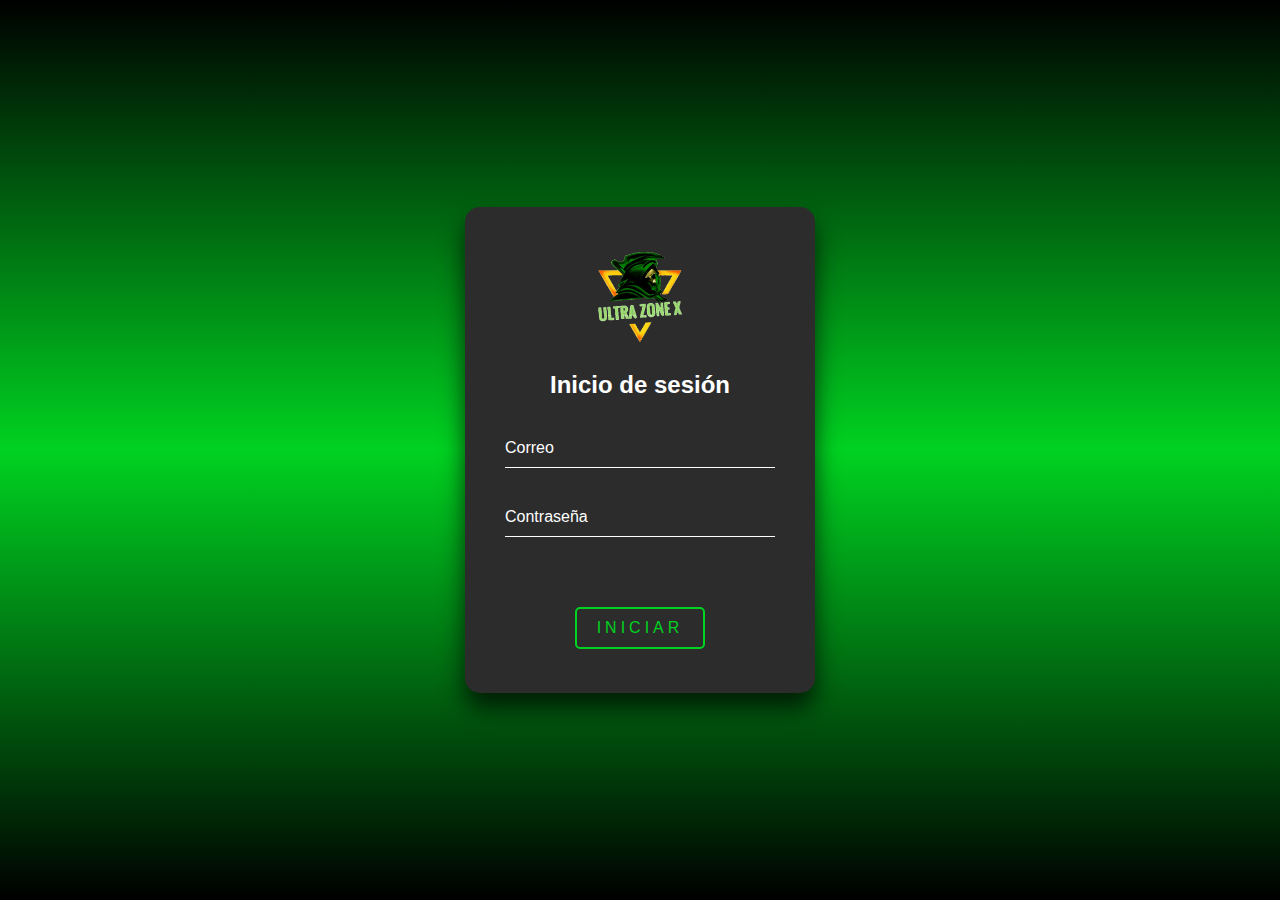
<file: index.html>
<!DOCTYPE html>
<html lang="es">

<head>
    <meta charset="UTF-8">
    <meta http-equiv="X-UA-Compatible" content="IE=edge">
    <meta name="viewport" content="width=device-width, initial-scale=1.0, maximum-scale=1.0, user-scalable=0">
    <title>Iniciar Datos</title>
    <link rel="stylesheet" href="styles.css">
</head>

<body>
    <div class="contenedor">
        <img src="logos/uzxanimationfinal.gif" alt="Logo T1" class="logo">
        <h2>Inicio de sesión</h2>
        <form id="login-form" action="">
            <div class="usuario">
                <input type="text" id="correo" required>
                <label>Correo</label>
            </div>

            <div class="usuario">
                <input type="password" id="contrasena" required>
                <label>Contraseña</label>
            </div>

            <a href="#" class="boton" onclick="iniciarSesion(event)">
                <span></span>
                <span></span>
                <span></span>
                <span></span>
                Iniciar
            </a>
        </form>
    </div>

    <!-- Ventana modal para el mensaje de error -->
    <div id="modal" class="modal">
        <div class="modal-contenido">
            <h2>Error</h2>
            <p>La contraseña es incorrecta.</p>
            <button onclick="ocultarError()">OK</button>
        </div>
    </div>

    <script>
        async function iniciarSesion(event) {
            event.preventDefault(); // Prevenir el envío del formulario

            const correo = document.getElementById('correo').value;
            const contrasena = document.getElementById('contrasena').value;

            // Obtener datos desde config.json
            const response = await fetch('config.json');
            const data = await response.json();

            const usuarioCorrecto = data.usuario;
            const contrasenaCorrecta = data.contrasena;
            const versionActual = data.version;

            if (correo === usuarioCorrecto && contrasena === contrasenaCorrecta) {
                localStorage.setItem('auth', 'true');
                localStorage.setItem('version', versionActual);
                window.location.href = 'system.html';
            } else {
                mostrarError(); // Mostrar la ventana modal de error
            }
        }

        function mostrarError() {
            document.getElementById('modal').style.display = 'block';
        }

        function ocultarError() {
            document.getElementById('modal').style.display = 'none';
        }
    </script>
    <script>
        document.addEventListener('contextmenu', event => event.preventDefault());
        document.addEventListener('keydown', event => {
            if (event.ctrlKey && (event.key === 'u' || event.key === 's' || event.key === 'i')) {
                event.preventDefault();
            }
        }); 
    </script>
</body>

</html>
</file>
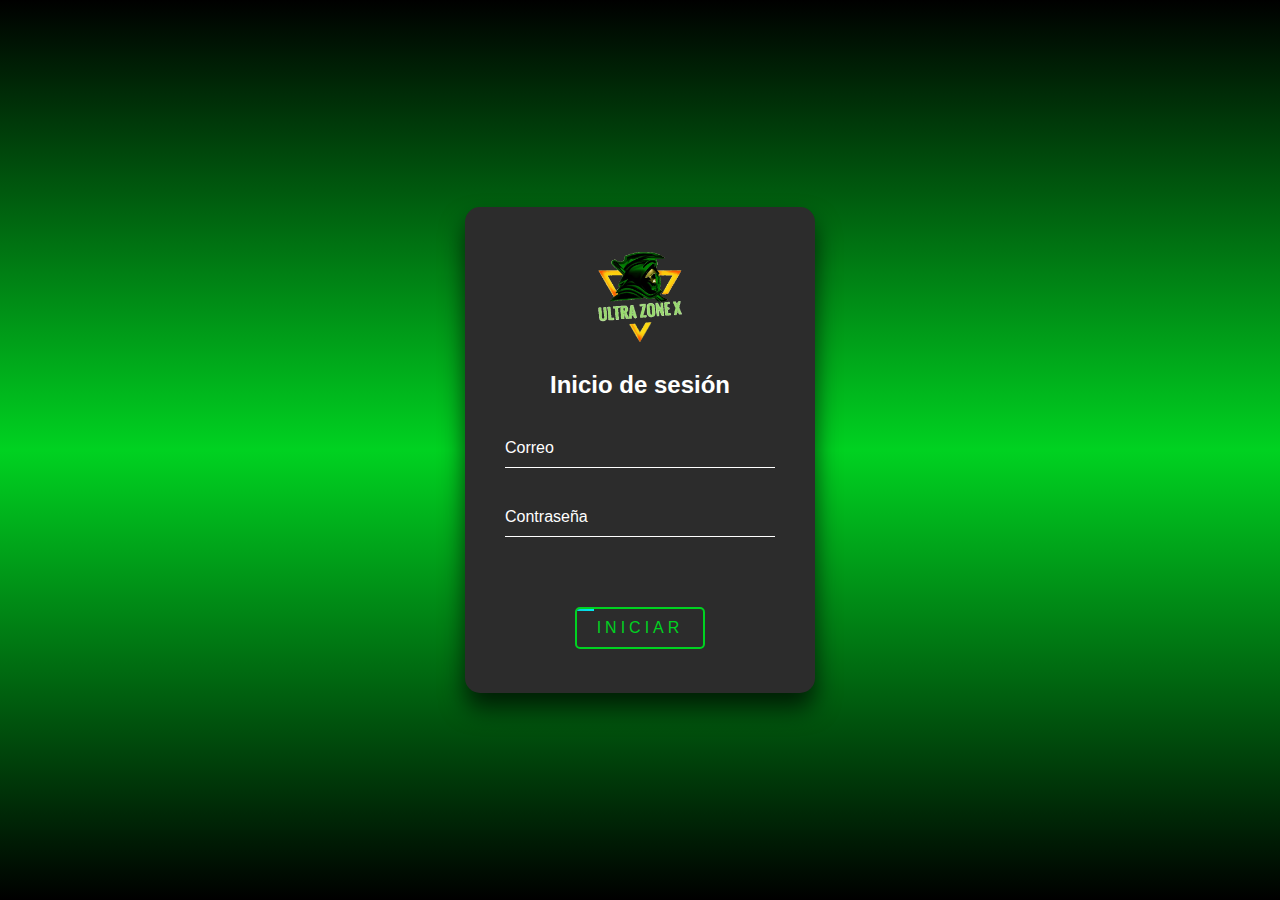
<file: system.html>
<!DOCTYPE html>
<html lang="es">

<head>
    <meta charset="UTF-8">
    <meta name="viewport" content="width=device-width, initial-scale=1.0, maximum-scale=1.0, user-scalable=0">
    <title>CalTop Soft / Tabla / UZX</title>
    <link href="https://fonts.googleapis.com/css2?family=Montserrat:wght@400;700&display=swap" rel="stylesheet">
    <link rel="stylesheet" href="stylesystems.css">
</head>

<body>
    <style>
                /* PRINCIPIO RUEDA DE CARGA */
        #spinner {
        position: fixed;
        top: 0;
        left: 0;
        width: 100%;
        height: 100%;
        background: rgba(0, 0, 0, 0.7);
        display: flex;
        flex-direction: column;
        align-items: center;
        justify-content: center;
        color: white;
        font-size: 1.2em;
        z-index: 1002;
    }

    .loader {
        border: 8px solid #f3f3f3;
        border-top: 8px solid #00d221; /*COLOR DE RUEDA*/
        border-radius: 50%;
        width: 60px;
        height: 60px;
        animation: spin 1s linear infinite;
    }

    @keyframes spin {
        0% { transform: rotate(0deg); }
        100% { transform: rotate(360deg); }
    }
    /* FINAL RUEDA DE CARGA */
        body {
            font-family: 'Arial', sans-serif;
            background-color: #000000;
            color: white;
            margin: 0;
            padding: 2px;
            display: flex;
            flex-direction: column;
            align-items: center;
            overflow-x: hidden;
            height: 100vh; /* Ajuste para evitar deslizamiento extra */
        }
        .listname{
            font-size: 17px;
            margin-top: 7px;
            margin-left: 2px;
        }
        .sidebar {
            position: fixed;
            top: 0;
            left: -350px; /* Ocultar inicialmente */
            width: 240px; /* Ancho de la barra */
            height: 100vh; /* Altura completa sin afectar la web */
            background-color: #2c2c2c; /* Color de fondo */
            transition: left 0.3s ease; /* Animación */
            z-index: 1000; /* Asegurarse de que esté por encima */
            padding: 15px;
            box-shadow: 2px 0 5px rgba(0, 0, 0, 0.5);
            overflow-y: auto; /* Desplazamiento exclusivo dentro de la barra */
        }

        #toggleButton {
            position: fixed;
            box-shadow: none;
            top: 2px;
            left: 3px;
            width: 50px;
            font-size: 45px; /* Ajusta el tamaño del texto aquí */
            padding: 0; /* Elimina el padding para evitar espacio extra */
            cursor: pointer;
            z-index: 1001; /* Asegurarse de que el botón esté por encima */
            background: none; /* Quitar el color de fondo */
            border: none; /* Quitar el borde */
            color: #00ff99; /* Mantén el color que deseas */

        }

        #toggleButton.hidden {
            display: none; /* Ocultar el botón cuando se añade la clase "hidden" */
        }

        .closeButton {
            background: transparent;
            box-shadow: none;
            margin-top: 2px;
            text-align: center;
            width: 50px;
            height: 40px;
            color: #FF0000;
            backgraund-color: black;
            font-size: 25px;
            cursor: pointer;
            position: absolute;
            top: 10px;
            right: 15px;
            line-height: 12px;
        }
        #searchContainer {
            margin: 10px 0;
            width: 100%;
            display: flex;
            justify-content: center;
        }

        #searchInput {
            width: 600px;
            height: ;
            padding: 10px;
            font-size: 14px;
            border: 1px solid #00ff99;
            box-shadow: #00ff99;
            border-radius: 8px;
            outline: none;
            transition: box-shadow 0.1s ease;
        }

        #searchInput:focus {
            box-shadow: 0 0 5px #00ff99;
            border-color: #00ff99;
        }
        #nameList {
            display: flex;
            margin-left: -2px;
            padding: 0px 1px;
            flex-wrap: wrap; /* Nombres crecen de izquierda a derecha */
        }

        .name-item {
            display: flex;
            justify-content: space-between;
            align-items: center;
            font-size: 13px;
            padding: 10px;
            margin-bottom: 1px;
            background-color: #1c1c1c; /* Fondo de cada nombre */
            border-radius: 5px;
            width: calc(100% - 0px); /* Ajustar para hacer más anchos los elementos */
            min-width: 220px; /* Tamaño mínimo de cada item */
            height: 15px; /* Establecer altura para evitar nombres altos */
        }

        .copyButton {
            background: #1c1c1c;
            color: #00ff99;
            border: none;
            box-shadow: none;
            left: 5px;
            padding: 1px 5px;
            cursor: pointer;
        }

        .copyButton:hover {
            background: #00ff99;
            color: #1c1c1c;
        }

        .sidebar.open {
            left: 0; /* Mostrar la barra lateral */
        }
    </style>

    <!-- Botón para mostrar la barra lateral -->
    <button id="toggleButton">=</button>
    <br>
    <br>
    <!-- Logo -->
    <img class="lg" src="logos/uzxanimationfinal.gif" alt="Logo">
    <div>
        <label for="numEquipos">Cantidad de equipos (1-15):</label>
        <input type="number" id="numEquipos" min="1" max="15" value="1">
        <button id="iniciarButton">Iniciar</button>
    </div>
    <br>
    <div id="equiposForm" class="equipos-container"></div>
    <br>
    <button id="resultadosButton" disabled>Generar Resultados</button>
    <br>
    <button id="imagenButton" disabled>Descargar Imagen</button>
    <br>
    <!-- Ventana de carga -->
    <div id="spinner" style="display: none;">
        <div class="loader"></div>
        <p>Procesando...</p>
    </div>
    <div class="container"></div>

    <!-- Barra lateral -->
    <div id="sidebar" class="sidebar">
        <button class="closeButton" id="closeButton">&times;</button>
        <h3 class="listname">Lista de Nombres</h3>
        <div id="searchContainer">
            <input type="text" id="searchInput" placeholder="Buscar equipo..." />
        </div>
        <div id="nameList"></div>
    </div>

    <script src="software.js"></script>
    <script>
        // Verificar si el usuario está autenticado y si la versión es la correcta
        window.onload = function() {
            const isAuthenticated = localStorage.getItem('auth');
            const versionLocal = localStorage.getItem('version');

            // Simulando la versión actual del servidor
            const versionActual = '1.0'; // Esta versión debe actualizarse cuando cambies usuario/contraseña en el servidor

            if (isAuthenticated !== 'true' || versionLocal !== versionActual) {
                // Si no está autenticado o la versión es diferente, redirigir al inicio de sesión
                localStorage.removeItem('auth'); // Limpiar el estado de autenticación
                window.location.href = 'index.html';
                return;
            }

            // Lógica para generar dinámicamente los nombres desde logosPath
            const nameList = document.getElementById('nameList');
            for (const equipo in logosPath) {
                if (logosPath.hasOwnProperty(equipo)) {
                    // Crear un contenedor para cada equipo
                    const nameItem = document.createElement('div');
                    nameItem.classList.add('name-item');
                    
                    // Crear el botón de copiar
                    const copyButton = document.createElement('button');
                    copyButton.classList.add('copyButton');
                    copyButton.textContent = 'Copiar';
                    copyButton.dataset.name = equipo;

                    // Añadir el evento para copiar al portapapeles
                    copyButton.addEventListener('click', function() {
                        const name = this.dataset.name;
                        navigator.clipboard.writeText(name).then(() => {
                            alert(`${name} copiado al portapapeles!`);
                        });
                    });

                    // Añadir el nombre del equipo y el botón a la lista
                    nameItem.textContent = equipo;
                    nameItem.appendChild(copyButton);
                    nameList.appendChild(nameItem);
                }
            }

        // Lógica para la barra lateral
        document.getElementById('toggleButton').addEventListener('click', function() {
            const sidebar = document.getElementById('sidebar');
            sidebar.classList.toggle('open');
            
            // Ocultar el botón "=" cuando la barra esté abierta
            if (sidebar.classList.contains('open')) {
                this.classList.add('hidden');
            }
        });

        document.getElementById('closeButton').addEventListener('click', function() {
            const sidebar = document.getElementById('sidebar');
            sidebar.classList.remove('open');
            
            // Mostrar el botón "=" cuando la barra se cierre
            document.getElementById('toggleButton').classList.remove('hidden');
        });

        document.getElementById('searchInput').addEventListener('input', function () {
            const searchValue = this.value.toLowerCase();
            const nameItems = document.querySelectorAll('.name-item');
        
            nameItems.forEach(item => {
                const name = item.textContent.toLowerCase();
                if (name.includes(searchValue)) {
                    item.style.display = 'flex'; // Mostrar si coincide
                } else {
                    item.style.display = 'none'; // Ocultar si no coincide
                }
            });
        });
        
        // Desplazar al nombre al hacer clic
        document.getElementById('nameList').addEventListener('click', function (event) {
            if (event.target.classList.contains('name-item')) {
                const name = event.target.textContent.trim();
                navigator.clipboard.writeText(name).then(() => {
                    alert(`${name} copiado al portapapeles!`);
                });
                event.target.scrollIntoView({ behavior: 'smooth', block: 'center' });
            }
        });
            
        document.addEventListener('click', function(event) {
        const sidebar = document.getElementById('sidebar');
        const toggleButton = document.getElementById('toggleButton');

        // Verifica si el clic fue fuera de la barra y del botón
        if (sidebar.classList.contains('open') && !sidebar.contains(event.target) && !toggleButton.contains(event.target)) {
            sidebar.classList.remove('open'); // Cerrar la barra
            toggleButton.classList.remove('hidden'); // Mostrar el botón de abrir
        }
    });

};
    </script>
    <script>
        document.addEventListener('contextmenu', event => event.preventDefault());
        document.addEventListener('keydown', event => {
            if (event.ctrlKey && (event.key === 'u' || event.key === 's' || event.key === 'i')) {
                event.preventDefault();
            }
        }); 
    </script>
</body>

</html>
</file>
<file: styles.css>
html {
    height: 100%;
}

body {
    margin: 0;
    padding: 0;
    font-family: sans-serif;
    background: linear-gradient(#000000, #00d221, #000000);
    overflow: hidden; /* Evitar el zoom en móviles */
}

.contenedor {
    position: absolute;
    top: 50%;
    left: 50%;
    width: 350px;
    padding: 40px;
    transform: translate(-50%, -50%);
    background: #2c2c2c; /* Fondo más oscuro */
    box-sizing: border-box;
    box-shadow: 0 15px 25px rgba(0, 0, 0, 0.7);
    border-radius: 15px;
    text-align: center; /* Centrar texto e imagen */
}

.contenedor .logo {
    width: 100px; /* Ajusta el tamaño del logo */
    margin-bottom: 20px; /* Espacio debajo del logo */
}

.contenedor h2 {
    margin: 0 0 30px;
    padding: 0;
    color: #fff;
}

.contenedor .usuario {
    position: relative;
}

.contenedor .usuario input {
  width: 100%;
  padding: 10px 0;
  font-size: 16px;
  color: #fff;
  margin-bottom: 30px;
  border: none;
  border-bottom: 1px solid #fff;
  outline: none;
  background: transparent;
  user-select: none;  /* Prevent text selection */
}

.contenedor .usuario label {
    position: absolute;
    top: 0;
    left: 0;
    padding: 10px 0;
    font-size: 16px;
    color: #fff;
    pointer-events: none;
    transition: .5s;
}

.contenedor .usuario input:focus ~ label,
.contenedor .usuario input:valid ~ label {
    top: -20px;
    left: 0;
    color: #00d221; /* Color rojo */
    font-size: 12px;
}

.contenedor .boton {
    position: relative;
    display: inline-block;
    padding: 10px 20px;
    color: #00d221; /* Color rojo */
    font-size: 16px;
    text-decoration: none;
    text-transform: uppercase;
    overflow: hidden;
    transition: .5s;
    margin-top: 40px;
    letter-spacing: 4px;
    border: 2px solid #00d221; /* Borde rojo */
    border-radius: 5px;
}

.contenedor .boton:hover {
    background: transparent;
    color: #fff; /* Texto blanco al hacer hover */
}

.contenedor .boton span {
    position: absolute;
    display: block;
}

.contenedor .boton span:nth-child(1) {
    top: 0;
    left: -100%;
    width: 100%;
    height: 2px;
    background: linear-gradient(90deg, transparent, #03e9f4); /* Rojo */
    animation: btn-anim1 1s linear infinite;
}

@keyframes btn-anim1 {
    0% {
        left: -100%;
    }

    50%,
    100% {
        left: 100%;
    }
}

.contenedor .boton span:nth-child(2) {
    top: -100%;
    right: 0;
    width: 2px;
    height: 100%;
    background: linear-gradient(180deg, transparent, #03e9f4);
    animation: btn-anim2 1s linear infinite;
    animation-delay: .25s;
}

@keyframes btn-anim2 {
    0% {
        top: -100%;
    }

    50%,
    100% {
        top: 100%;
    }
}

.contenedor .boton span:nth-child(3) {
    right: -100%;
    bottom: 0;
    width: 100%;
    height: 2px;
    background: linear-gradient(270deg, transparent, #03e9f4);
    animation: btn-anim3 1s linear infinite;
    animation-delay: .5s;
}

@keyframes btn-anim3 {
    0% {
        right: -100%;
    }

    50%,
    100% {
        right: 100%;
    }
}

.contenedor .boton span:nth-child(4) {
    bottom: -100%;
    left: 0;
    width: 2px;
    height: 100%;
    background: linear-gradient(270deg, transparent, #03e9f4);
    animation: btn-anim4 1s linear infinite;
    animation-delay: .75s;
}

@keyframes btn-anim4 {
    0% {
        bottom: -100%;
    }

    50%,
    100% {
        bottom: 100%;
    }
}

/* Estilos para la ventana modal */
.modal {
    display: none; /* Ocultar inicialmente */
    position: fixed;
    z-index: 1;
    left: 0;
    top: 0;
    width: 100%;
    height: 100%;
    overflow: auto;
    background-color: rgba(0, 0, 0, 0.8); /* Fondo semitransparente */
    animation: fadeIn 0.5s; /* Efecto de aparición */
}

@keyframes fadeIn {
    from {
        opacity: 0;
    }

    to {
        opacity: 1;
    }
}

.modal-contenido {
    background-color: #2c2c2c;
    margin: 15% auto;
    padding: 20px;
    border: 1px solid #888;
    width: 300px;
    text-align: center;
    border-radius: 10px;
    box-shadow: 0 5px 15px rgba(0, 0, 0, 0.5);
    animation: slideIn 0.5s; /* Efecto de entrada */
}

@keyframes slideIn {
    from {
        transform: translateY(-30px);
        opacity: 0;
    }

    to {
        transform: translateY(0);
        opacity: 1;
    }
}

.modal-contenido h2 {
    color: #00d221; /* Color rojo */
    margin-bottom: 10px; /* Espacio debajo del título */
}

.modal-contenido p {
    color: #fff; /* Texto blanco */
    margin-bottom: 20px; /* Espacio debajo del mensaje */
}

.modal-contenido button {
    padding: 10px 20px;
    background-color: #00d221; /* Color rojo */
    border: none;
    border-radius: 5px;
    color: white;
    cursor: pointer;
    transition: background-color 0.3s, transform 0.3s;
}
input:-webkit-autofill {
    -webkit-box-shadow: 0 0 0 30px #2c2c2c inset !important; /* Color de fondo */
    -webkit-text-fill-color: #fff !important; /* Color del texto */
    
}

.modal-contenido button:hover {
    background-color: #d52e3a; /* Color rojo más oscuro */
    transform: scale(1.05); /* Efecto de aumento al pasar el mouse */
}
</file>
<file: stylesystems.css>
/* Estilo para la página */
body {
    font-family: 'Arial', sans-serif;
    background-color: #000000;
    color: white;
    margin: 0;
    padding: 2px;
    display: flex;
    flex-direction: column;
    align-items: center;
    transition: background-color 0.3s ease;
    overflow-x: hidden; /* Prevenir el desbordamiento horizontal */
}
#resultadosButton, #imagenButton {
    min-height: 50px; /* Ajusta la altura mínima como desees */
    width: 155px; /* Establecer un ancho fijo para los botones */
    font-size: 13px; /* Ajusta el tamaño de la fuente */
    color: #00ff99; /* Color del texto brillante */
    padding: 6px 7px; /* Espaciado interno */
    border: 2px solid #00d221;
    border-radius: 15px;
    background: #1c1c1c; /* Color de fondo oscuro */
    cursor: pointer; /* Cambia el cursor al pasar por encima */
    transition: all 0.4s ease; /* Transición suave */
    font-weight: bold; /* Texto en negrita */
    position: relative; /* Para el efecto de animación */
    overflow: hidden; /* Para que la animación no salga del botón */
    box-shadow: 0 5px 15px rgba(0, 255, 153, 0.4); /* Sombra del botón */
}
#resultadosButton:hover, #imagenButton:hover { 
    transform: translateY(2px); /* Baja el botón al hacer clic */
    box-shadow: 0 2px 10px rgba(0, 0, 0, 0.3); /* Sombra más pequeña al hacer clic */
    background: #00ff99; /* Color de fondo al pasar el mouse */
    color: #1c1c1c; /* Cambiar el color del texto */
    transform: translateY(-4px); /* Eleva el botón al pasar el mouse */
    box-shadow: 0 10px 30px rgba(0, 255, 153, 0.7); /* Sombra más intensa */
}
.lg{
    width: 90px;
}

#nameList {
    padding: 20px; /* Espaciado interno */
    overflow-y: auto; /* Desplazamiento vertical */
     /* Altura restante menos el botón */
}

.name-item {
    display: flex;
    justify-content: space-between; /* Espaciado entre nombre y botón */
    margin: 10px 0; /* Espaciado entre los elementos */
    padding: 10px;
    background-color: #2c2c2c; /* Fondo de cada nombre */
    border-radius: 5px;
}

.copyButton {
    background: #1c1c1c;
    color: #00ff99;
    border: 2px solid #00d221;
    border-radius: 5px;
    padding: 5px 10px;
    cursor: pointer;
}

.copyButton:hover {
    background: #00ff99;
    color: #1c1c1c;
}

@media (max-width: 400px) {
    .name-item {
        font-size: 12px; /* Tamaño de fuente más pequeño en móviles */
    }

    #toggleButton {
        font-size: 14px; /* Tamaño de fuente para el botón en móviles */
    }
}

/* Contenedor de equipos */
.equipos-container {
    display: grid;
    grid-template-columns: repeat(auto-fill, minmax(120px, 1fr)); /* Columnas flexibles */
    gap: 7px;
    font-size: 9px;
    width: 100%; /* Usar todo el ancho disponible */
    max-width: 393px; /* Tamaño máximo del contenedor */
    margin: 0 auto; /* Centrar el contenedor */
    box-sizing: border-box; /* Incluye padding y border en el tamaño del contenedor */
    justify-items: center; /* Centrar elementos en el eje horizontal */
    align-items: center; /* Centrar elementos en el eje vertical */
}

.nombre-equipo {
    width: 90px; /* Ajustar el tamaño del input del nombre del equipo */
}

/* Estilo para cada equipo */
.equipo {
    box-shadow: 0 5px 15px rgba(4, 164, 172, 0.6); /* Sombra del botón */
    background-color: #191717;
    border: 2px solid #00d221;
    border-radius: 10px;
    padding: 7px;
    transition: transform 0.2s;
    box-sizing: border-box;
    display: inline-block; /* Cambiado a inline-block */
    margin: 5px; /* Agregar margen para espaciar los equipos */
}

/* Contenedor para los inputs de cada equipo */
.inputs-container {
    display: flex;
    flex-wrap: wrap;
    justify-content: center; /* Centra horizontalmente los inputs */
    align-items: center; /* Alinea verticalmente los inputs */
}

/* Estilos para inputs */
input {
    margin: 3px;
    padding: 2px;
    border-radius: 5px;
    border: 1px solid #00d221;
    background-color: #363637;
    color: white;
    width: 30px; /* Ajusta el ancho según sea necesario */
    text-align: center; /* Centrar el contenido dentro del input */
    line-height: 18px; /* Ajustar el espacio vertical del texto */
    font-size: 1em; /* Asegúrate de que el texto se ajuste bien */
}

/* Ocultar los spinners en inputs de tipo number */
input[type=number]::-webkit-inner-spin-button,
input[type=number]::-webkit-outer-spin-button {
    -webkit-appearance: none;
    margin: 0;
}

/* Para Firefox */
input[type=number] {
    -moz-appearance: textfield; /* Cambia a estilo de campo de texto */
}

/* Botones */
button {
    background: #1c1c1c; /* Color de fondo oscuro */
    color: #00ff99; /* Color del texto brillante */
    padding: 12px 10px; /* Espaciado interno */
    border: 2px solid #00d221; /* Borde brillante */
    border-radius: 10px; /* Bordes redondeados */
    cursor: pointer; /* Cambia el cursor al pasar por encima */
    transition: all 0.4s ease; /* Transición suave */
    font-size: 14px; /* Tamaño de la fuente */
    font-weight: bold; /* Texto en negrita */
    position: relative; /* Para el efecto de animación */
    overflow: hidden; /* Para que la animación no salga del botón */
    box-shadow: 0 5px 15px rgba(0, 255, 153, 0.4); /* Sombra del botón */
}

/* Efecto al pasar el mouse */
button:hover {
    background: #00ff99; /* Color de fondo al pasar el mouse */
    color: #1c1c1c; /* Cambiar el color del texto */
    transform: translateY(-4px); /* Eleva el botón al pasar el mouse */
    box-shadow: 0 10px 30px rgba(0, 255, 153, 0.7); /* Sombra más intensa */
}

/* Efecto al hacer clic */
button:active {
    transform: translateY(2px); /* Baja el botón al hacer clic */
    box-shadow: 0 2px 10px rgba(0, 0, 0, 0.3); /* Sombra más pequeña al hacer clic */
}

/* Animación de pulsación */
button::after {
    content: '';
    position: absolute;
    top: 50%;
    left: 50%;
    width: 300%;
    height: 300%;
    background: rgba(0, 255, 153, 0.4); /* Color de pulsación */
    border-radius: 50%;
    transition: all 0.5s ease; /* Transición suave */
    transform: translate(-50%, -50%) scale(0); /* Oculto por defecto */
    z-index: 0; /* Debajo del texto */
}

/* Efecto de pulsación al hacer clic */
button:active::after {
    transform: translate(-50%, -50%) scale(1); /* Expande el pulsar */
}

/* Animación de aparición */
@keyframes fadeIn {
    from { opacity: 0; }
    to { opacity: 1; }
}
@media (min-width: 1300px) {
    .equipos-container {
        grid-template-columns: repeat(6, 6fr); /* Seis columnas en pantallas grandes */
    }
}

/* Media Queries para pantallas pequeñas (móviles) */
@media (max-width: 400px) {
    h1 {
        font-size: 2em; /* Reducir el tamaño del encabezado en pantallas pequeñas */
    }

    .equipos-container {
        grid-template-columns: 1fr; /* Una columna en pantallas pequeñas */
    }

    button {
        font-size: 12px; /* Ajustar tamaño de fuente de botones en móviles */
        padding: 10px 5px; /* Ajustar padding para móviles */
    }
}

/* Media Queries para pantallas medianas y grandes */
@media (min-width: 401px) {
    .equipos-container {
        grid-template-columns: repeat(auto-fill, minmax(150px, 1fr)); /* Dos columnas en pantallas medianas y grandes */
    }
}
</file>
